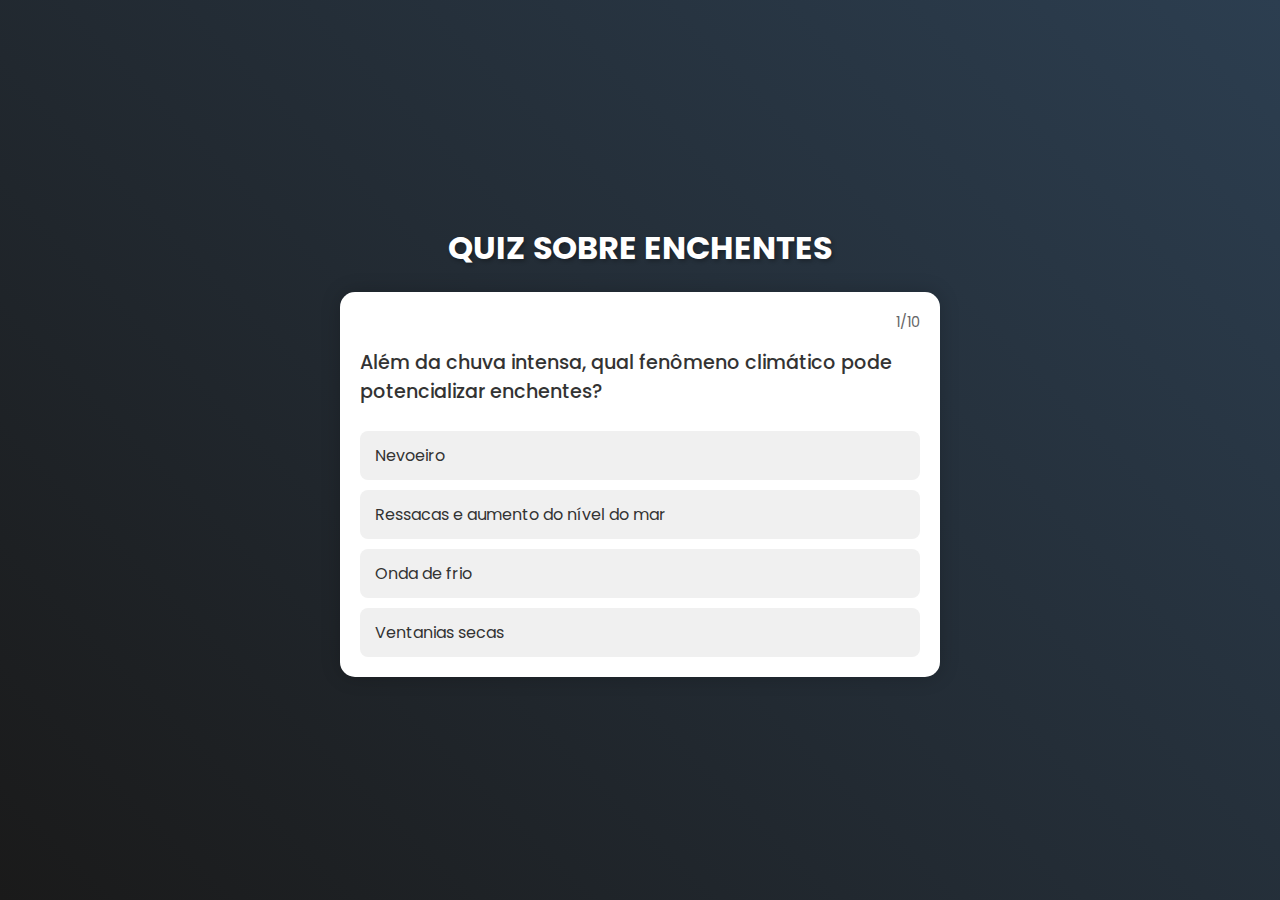
<file: quiz.html>
<!DOCTYPE html>
<html lang="en">

<head>
  <meta charset="UTF-8">
  <meta http-equiv="X-UA-Compatible" content="IE=edge">
  <meta name="viewport" content="width=device-width, initial-scale=1.0">
  <title>Quiz sobre Enchentes</title>
  <link rel="stylesheet" href="assets/css/quiz.css">
</head>

<body>
  <h2>QUIZ SOBRE ENCHENTES</h2>
  <main>
    <div class="content">
      <span class="spnQtd"></span>
      <span class="question"></span>
      <div class="answers"></div>
    </div>
    <div class="finish">
      <span></span>
      <button>Reiniciar</button>
      <a href="./index.html"><button>Voltar</button></a>
    </div>
  </main>
  <script src="./assets/js/script.js" type="module"></script>
</body>

</html>
</file>
<file: assets/css/quiz.css>
@import url('https://fonts.googleapis.com/css2?family=Poppins:wght@300;400;500;600;700&display=swap');

* {
  margin: 0;
  padding: 0;
  box-sizing: border-box;
  font-family: 'Poppins', sans-serif;
}

body {
  min-height: 100vh;
  display: flex;
  align-items: center;
  justify-content: center;
  flex-direction: column;
  gap: 20px;
  background: linear-gradient(45deg, #1a1a1a, #2c3e50);
  padding: 20px;
}

body h2 {
  color: white;
  font-size: 2rem;
  text-align: center;
  text-shadow: 2px 2px 4px rgba(0, 0, 0, 0.3);
}

main {
  background-color: white;
  padding: 20px;
  border-radius: 15px;
  width: 100%;
  max-width: 600px;
  min-height: 300px;
  box-shadow: 0 0 20px rgba(0, 0, 0, 0.2);
}

.content {
  display: flex;
  flex-direction: column;
  width: 100%;
  gap: 15px;
}

.spnQtd {
  text-align: end;
  color: #666;
  font-size: 0.9rem;
}

.question {
  font-size: 1.2rem;
  font-weight: 500;
  color: #333;
  margin-bottom: 10px;
}

.answers {
  display: flex;
  flex-direction: column;
  gap: 10px;
}

.answer {
  width: 100%;
  text-align: start;
  padding: 12px 15px;
  border: none;
  border-radius: 8px;
  cursor: pointer;
  background-color: #f0f0f0;
  color: #333;
  font-size: 1rem;
  transition: all 0.3s ease;
}

.answer:hover {
  background-color: #e0e0e0;
  transform: translateX(5px);
}

.finish {
  display: none;
  flex-direction: column;
  gap: 15px;
  text-align: center;
}

.finish span {
  font-size: 1.2rem;
  color: #333;
}

.finish button {
  width: 100%;
  text-align: center;
  padding: 12px;
  border: none;
  border-radius: 8px;
  cursor: pointer;
  background-color: #2c3e50;
  color: white;
  font-size: 1rem;
  transition: all 0.3s ease;
}

.finish button:hover {
  background-color: #34495e;
  transform: scale(1.02);
}
</file>
